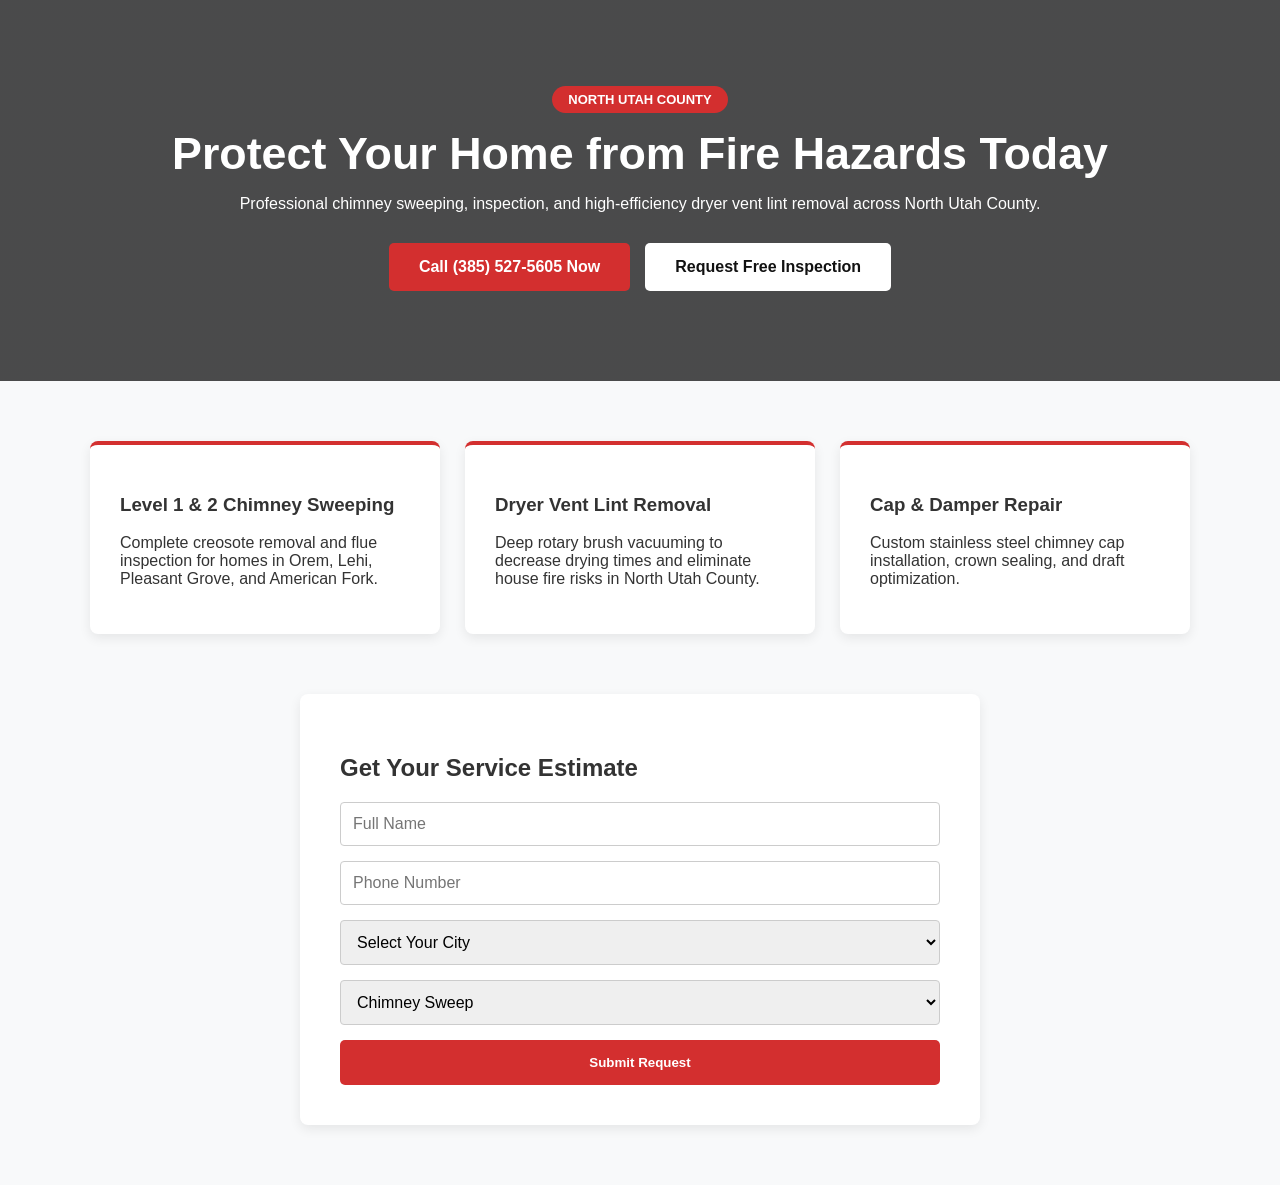
<file: index.html>
<!DOCTYPE html>
<html lang="en">
<head>
    <meta charset="UTF-8">
    <meta name="viewport" content="width=device-width, initial-scale=1.0">
    <title>Chimney Sweep & Dryer Vent Cleaning | Orem, Lehi, Pleasant Grove & American Fork</title>
    <meta charset="UTF-8">
    <meta name="viewport" content="width=device-width, initial-scale=1.0">
    
    <!-- Meta Name (SEO) -->
    <title>Certified Chimney Sweep & Dryer Vent Cleaning | Utah Services</title>
    <meta name="description" content="Professional chimney sweeping, safety inspection, and high-efficiency dryer vent lint removal across Utah County. Protect your home from fire hazards today!">
    <meta name="keywords" content="chimney sweep utah, dryer vent cleaning orem, chimney inspection lehi, vent cleaning utah county">
    <meta name="author" content="Utah Chimney & Vent Services">
    
    <!-- Theme & Mobile App Config -->
    <meta name="theme-color" content="#d32f2f">
    <meta name="apple-mobile-web-app-capable" content="yes">
    <meta name="apple-mobile-web-app-status-bar-style" content="black-translucent">
    <meta name="apple-mobile-web-app-title" content="Utah Chimney">

    <!-- Stylesheet -->
    <link rel="stylesheet" href="style.css">

    <!-- Favicon & iOS Icons -->
    <link rel="icon" type="image/x-icon" href="images/favicon.ico">
    <link rel="icon" type="image/png" sizes="192x192" href="images/favicon-192.png">
    <link rel="apple-touch-icon" sizes="180x180" href="images/apple-touch-icon.png">

    <!-- Web App Manifest -->
    <link rel="manifest" href="manifest.json">

    <!-- Open Graph (Facebook, LinkedIn, WhatsApp) -->
    <meta property="og:type" content="website">
    <meta property="og:url" content="https://northutahchimneycleaners.com">
    <meta property="og:title" content="Certified Chimney Sweep & Dryer Vent Cleaning | Utah Services">
    <meta property="og:description" content="Professional chimney sweeping, safety inspection, and high-efficiency dryer vent lint removal across Utah County.">
    <meta property="og:image" content="https://northutahchimneycleaners.com/images/chimney.png">

    <!-- Twitter Cards -->
    <meta name="twitter:card" content="summary_large_image">
    <meta name="twitter:url" content="https://northutahchimneycleaners.com">
    <meta name="twitter:title" content="Certified Chimney Sweep & Dryer Vent Cleaning | Utah Services">
    <meta name="twitter:description" content="Professional chimney sweeping, safety inspection, and high-efficiency dryer vent lint removal across Utah County.">
    <meta name="twitter:image" content="https://northutahchimneycleaners.com/images/chimney.png">

    <!-- Schema.org JSON-LD -->
    <script type="application/ld+json">
    {
      "@context": "https://schema.org",
      "@type": "HomeAndConstructionBusiness",
      "name": "Utah Chimney & Vent Services",
      "image": "https://northutahchimneycleaners.com/images/chimney.png",
      "telephone": "+1-385-527-5605",
      "url": "https://northutahchimneycleaners.com",
      "priceRange": "$$",
      "description": "Certified chimney sweep, creosote removal, and professional dryer vent lint cleaning across Utah County.",
      "areaServed": [
        { "@type": "City", "name": "Orem", "sameAs": "https://en.wikipedia.org/wiki/Orem,_Utah" },
        { "@type": "City", "name": "Lehi", "sameAs": "https://en.wikipedia.org/wiki/Lehi,_Utah" },
        { "@type": "City", "name": "Pleasant Grove", "sameAs": "https://en.wikipedia.org/wiki/Pleasant_Grove,_Utah" },
        { "@type": "City", "name": "American Fork", "sameAs": "https://en.wikipedia.org/wiki/American_Fork,_Utah" }
      ],
      "openingHoursSpecification": {
        "@type": "OpeningHoursSpecification",
        "dayOfWeek": ["Monday", "Tuesday", "Wednesday", "Thursday", "Friday", "Saturday", "Sunday"],
        "opens": "00:00",
        "closes": "23:59"
      }
    }
    </script>

    <link rel="stylesheet" href="style.css">
</head>
<body>
    <header class="hero-section">
        <div class="container">
            <span class="badge">North Utah County</span>
            <h1>Protect Your Home from Fire Hazards Today</h1>
            <p>Professional chimney sweeping, inspection, and high-efficiency dryer vent lint removal across North Utah County.</p>
            <div class="cta-group">
                <a href="tel:3855275605" class="btn-primary">Call (385) 527-5605 Now</a>
                <a href="#quote" class="btn-secondary">Request Free Inspection</a>
            </div>
        </div>
    </header>

    <section class="services-grid container">
        <div class="card">
            <h3>Level 1 & 2 Chimney Sweeping</h3>
            <p>Complete creosote removal and flue inspection for homes in Orem, Lehi, Pleasant Grove, and American Fork.</p>
        </div>
        <div class="card">
            <h3>Dryer Vent Lint Removal</h3>
            <p>Deep rotary brush vacuuming to decrease drying times and eliminate house fire risks in North Utah County.</p>
        </div>
        <div class="card">
            <h3>Cap & Damper Repair</h3>
            <p>Custom stainless steel chimney cap installation, crown sealing, and draft optimization.</p>
        </div>
    </section>

    <section id="quote" class="form-section container">
        <h2>Get Your Service Estimate</h2>
        <form id="leadForm">
            <input type="text" id="name" placeholder="Full Name" required>
            <input type="tel" id="phone" placeholder="Phone Number" required>
            <select id="city" required>
                <option value="" disabled selected>Select Your City</option>
                <option value="orem">Orem</option>
                <option value="lehi">Lehi</option>
                <option value="pleasant-grove">Pleasant Grove</option>
                <option value="american-fork">American Fork</option>
            </select>
            <select id="service">
                <option value="chimney">Chimney Sweep</option>
                <option value="dryer">Dryer Vent Cleaning</option>
                <option value="both">Both Services Bundle</option>
            </select>
            <button type="submit" class="btn-submit">Submit Request</button>
        </form>
    </section>
    <script src="script.js"></script>
</body>
</html>
</file>
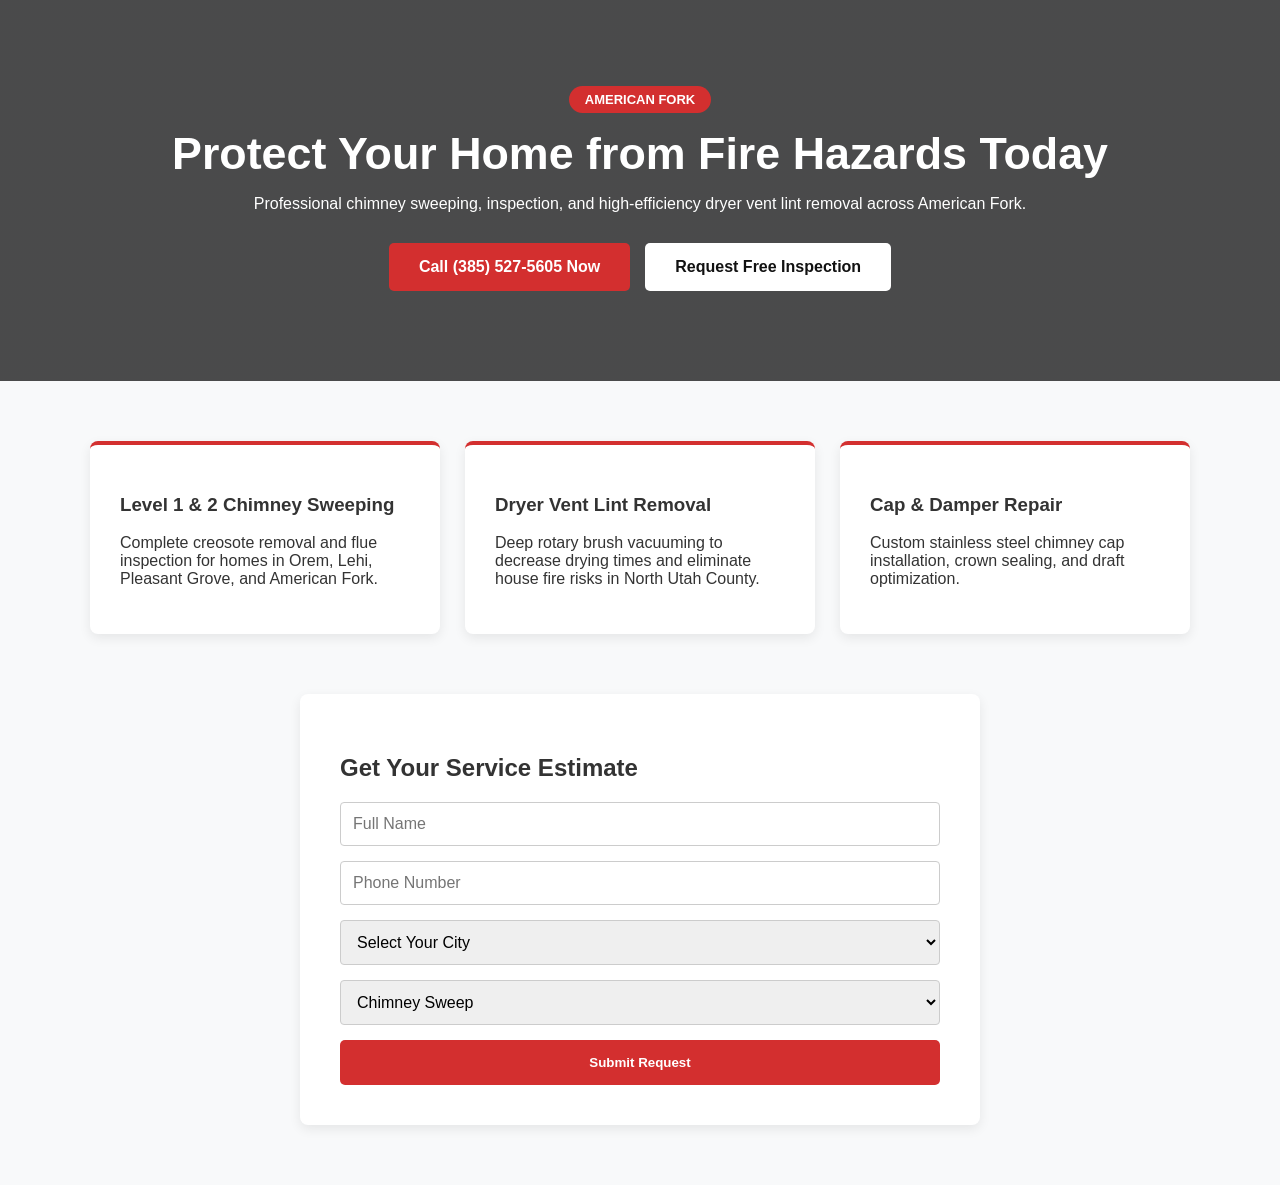
<file: vent-american-fork.html>
<!DOCTYPE html>
<html lang="en">
<head>
    <meta charset="UTF-8">
    <meta name="viewport" content="width=device-width, initial-scale=1.0">
    <title>Chimney Sweep & Dryer Vent Cleaning | Orem, Lehi, Pleasant Grove & American Fork</title>
    <meta charset="UTF-8">
    <meta name="viewport" content="width=device-width, initial-scale=1.0">
    
    <!-- Meta Name (SEO) -->
    <title>Certified Chimney Sweep & Dryer Vent Cleaning | Utah Services</title>
    <meta name="description" content="Professional chimney sweeping, safety inspection, and high-efficiency dryer vent lint removal across Utah County. Protect your home from fire hazards today!">
    <meta name="keywords" content="chimney sweep utah, dryer vent cleaning orem, chimney inspection lehi, vent cleaning utah county">
    <meta name="author" content="Utah Chimney & Vent Services">
    
    <!-- Theme & Mobile App Config -->
    <meta name="theme-color" content="#d32f2f">
    <meta name="apple-mobile-web-app-capable" content="yes">
    <meta name="apple-mobile-web-app-status-bar-style" content="black-translucent">
    <meta name="apple-mobile-web-app-title" content="Utah Chimney">

    <!-- Stylesheet -->
    <link rel="stylesheet" href="../style.css">

    <!-- Favicon & iOS Icons -->
    <link rel="icon" type="image/x-icon" href="../images/favicon.ico">
    <link rel="icon" type="image/png" sizes="192x192" href="../images/favicon-192.png">
    <link rel="apple-touch-icon" sizes="180x180" href="../apple-touch-icon.png">

    <!-- Web App Manifest -->
    <link rel="manifest" href="../manifest.json">

    <!-- Open Graph (Facebook, LinkedIn, WhatsApp) -->
    <meta property="og:type" content="website">
    <meta property="og:url" content="https://northutahchimneycleaners.com/vent-american-fork.html">
    <meta property="og:title" content="Certified Chimney Sweep & Dryer Vent Cleaning | Utah Services">
    <meta property="og:description" content="Professional chimney sweeping, safety inspection, and high-efficiency dryer vent lint removal across Utah County.">
    <meta property="og:image" content="https://northutahchimneycleaners.com/images/chimney.png">

    <!-- Twitter Cards -->
    <meta name="twitter:card" content="summary_large_image">
    <meta name="twitter:url" content="https://northutahchimneycleaners.com/vent-american-fork.html">
    <meta name="twitter:title" content="Certified Chimney Sweep & Dryer Vent Cleaning | Utah Services">
    <meta name="twitter:description" content="Professional chimney sweeping, safety inspection, and high-efficiency dryer vent lint removal across Utah County.">
    <meta name="twitter:image" content="https://northutahchimneycleaners.com/images/chimney.png">

    <!-- Schema.org JSON-LD -->
    <script type="application/ld+json">
    {
      "@context": "https://schema.org",
      "@type": "HomeAndConstructionBusiness",
      "name": "Utah Chimney & Vent Services",
      "image": "https://northutahchimneycleaners.com/images/chimney.png",
      "telephone": "+1-385-448-4939",
      "url": "https://northutahchimneycleaners.com/vent-american-fork.html",
      "priceRange": "$$",
      "description": "Certified chimney sweep, creosote removal, and professional dryer vent lint cleaning across Utah County.",
      "areaServed": [
        { "@type": "City", "name": "Orem", "sameAs": "https://en.wikipedia.org/wiki/Orem,_Utah" },
        { "@type": "City", "name": "Lehi", "sameAs": "https://en.wikipedia.org/wiki/Lehi,_Utah" },
        { "@type": "City", "name": "Pleasant Grove", "sameAs": "https://en.wikipedia.org/wiki/Pleasant_Grove,_Utah" },
        { "@type": "City", "name": "American Fork", "sameAs": "https://en.wikipedia.org/wiki/American_Fork,_Utah" }
      ],
      "openingHoursSpecification": {
        "@type": "OpeningHoursSpecification",
        "dayOfWeek": ["Monday", "Tuesday", "Wednesday", "Thursday", "Friday", "Saturday", "Sunday"],
        "opens": "00:00",
        "closes": "23:59"
      }
    }
    </script>

 
</head>
<body>
    <header class="hero-section">
        <div class="container">
            <span class="badge">American Fork</span>
            <h1>Protect Your Home from Fire Hazards Today</h1>
            <p>Professional chimney sweeping, inspection, and high-efficiency dryer vent lint removal across American Fork.</p>
            <div class="cta-group">
                <a href="tel:3855275605" class="btn-primary">Call (385) 527-5605 Now</a>
                <a href="#quote" class="btn-secondary">Request Free Inspection</a>
            </div>
        </div>
    </header>

    <section class="services-grid container">
        <div class="card">
            <h3>Level 1 & 2 Chimney Sweeping</h3>
            <p>Complete creosote removal and flue inspection for homes in Orem, Lehi, Pleasant Grove, and American Fork.</p>
        </div>
        <div class="card">
            <h3>Dryer Vent Lint Removal</h3>
            <p>Deep rotary brush vacuuming to decrease drying times and eliminate house fire risks in North Utah County.</p>
        </div>
        <div class="card">
            <h3>Cap & Damper Repair</h3>
            <p>Custom stainless steel chimney cap installation, crown sealing, and draft optimization.</p>
        </div>
    </section>

    <section id="quote" class="form-section container">
        <h2>Get Your Service Estimate</h2>
        <form id="leadForm">
            <input type="text" id="name" placeholder="Full Name" required>
            <input type="tel" id="phone" placeholder="Phone Number" required>
            <select id="city" required>
                <option value="" disabled selected>Select Your City</option>
                <option value="orem">Orem</option>
                <option value="lehi">Lehi</option>
                <option value="pleasant-grove">Pleasant Grove</option>
                <option value="american-fork">American Fork</option>
            </select>
            <select id="service">
                <option value="chimney">Chimney Sweep</option>
                <option value="dryer">Dryer Vent Cleaning</option>
                <option value="both">Both Services Bundle</option>
            </select>
            <button type="submit" class="btn-submit">Submit Request</button>
        </form>
    </section>
    <script src="../script.js"></script>
</body>
</html>
</file>
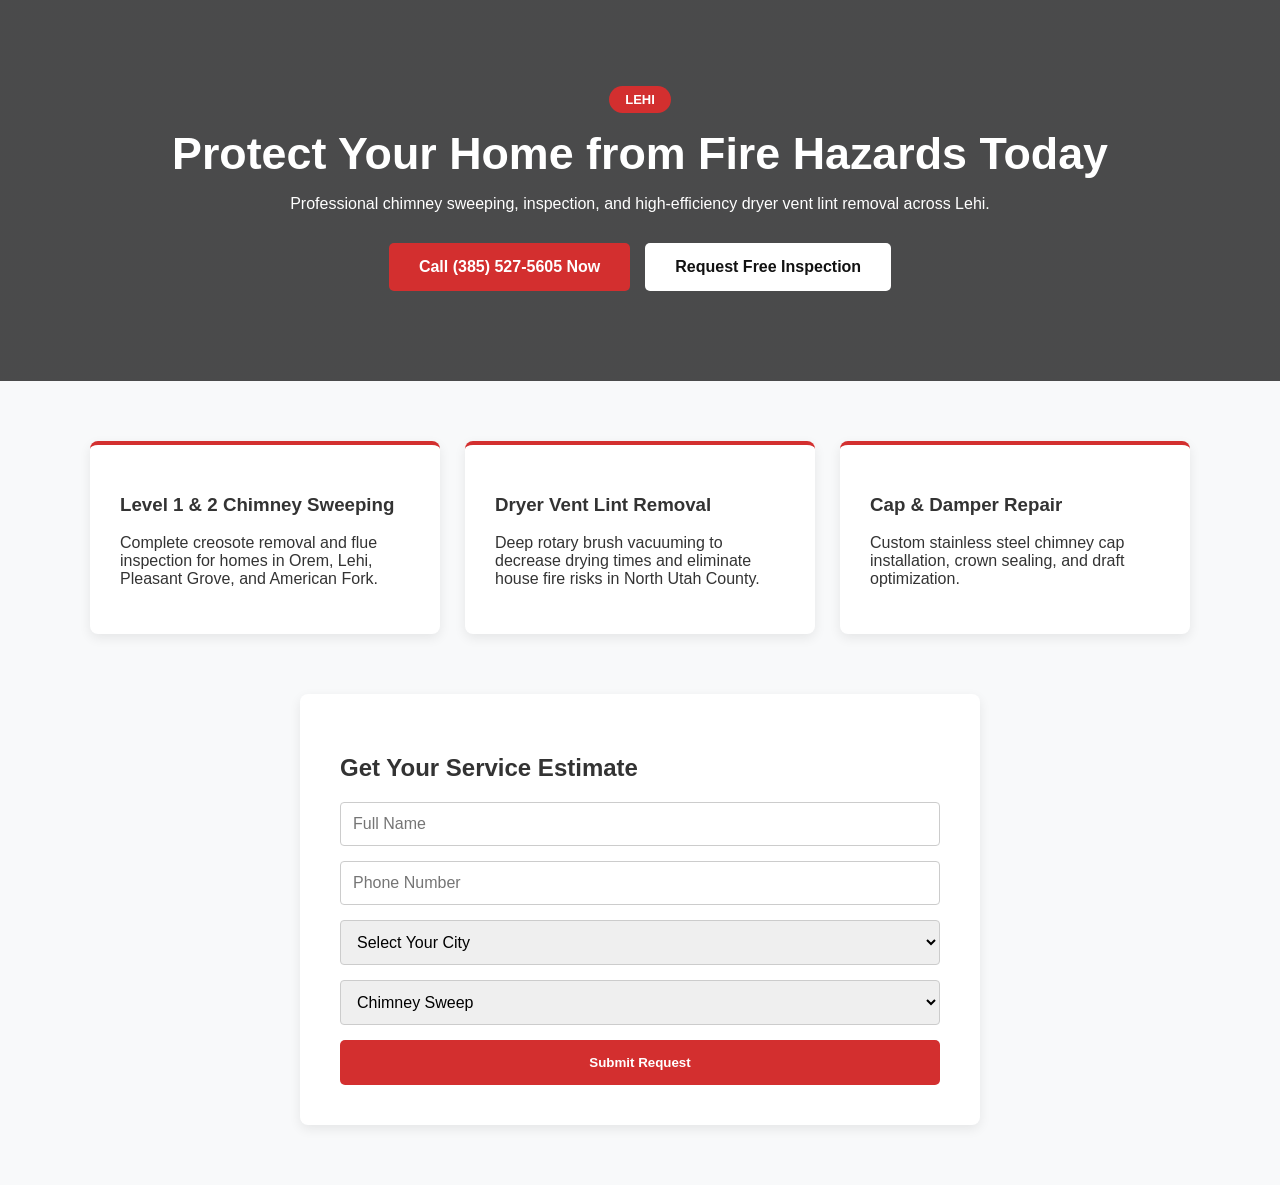
<file: vent-lehi.html>
<!DOCTYPE html>
<html lang="en">
<head>
    <meta charset="UTF-8">
    <meta name="viewport" content="width=device-width, initial-scale=1.0">
    <title>Chimney Sweep & Dryer Vent Cleaning | Orem, Lehi, Pleasant Grove & American Fork</title>
    <meta charset="UTF-8">
    <meta name="viewport" content="width=device-width, initial-scale=1.0">
    
    <!-- Meta Name (SEO) -->
    <title>Certified Chimney Sweep & Dryer Vent Cleaning | Utah Services</title>
    <meta name="description" content="Professional chimney sweeping, safety inspection, and high-efficiency dryer vent lint removal across Utah County. Protect your home from fire hazards today!">
    <meta name="keywords" content="chimney sweep utah, dryer vent cleaning orem, chimney inspection lehi, vent cleaning utah county">
    <meta name="author" content="Utah Chimney & Vent Services">
    
    <!-- Theme & Mobile App Config -->
    <meta name="theme-color" content="#d32f2f">
    <meta name="apple-mobile-web-app-capable" content="yes">
    <meta name="apple-mobile-web-app-status-bar-style" content="black-translucent">
    <meta name="apple-mobile-web-app-title" content="Utah Chimney">

    <!-- Stylesheet -->
    <link rel="stylesheet" href="../style.css">

    <!-- Favicon & iOS Icons -->
    <link rel="icon" type="image/x-icon" href="../images/favicon.ico">
    <link rel="icon" type="image/png" sizes="192x192" href="../images/favicon-192.png">
    <link rel="apple-touch-icon" sizes="180x180" href="../images/apple-touch-icon.png">

    <!-- Web App Manifest -->
    <link rel="manifest" href="../manifest.json">

    <!-- Open Graph (Facebook, LinkedIn, WhatsApp) -->
    <meta property="og:type" content="website">
    <meta property="og:url" content="https://northutahchimneycleaners.com/vent-lehi.html">
    <meta property="og:title" content="Certified Chimney Sweep & Dryer Vent Cleaning | Utah Services">
    <meta property="og:description" content="Professional chimney sweeping, safety inspection, and high-efficiency dryer vent lint removal across Utah County.">
    <meta property="og:image" content="https://northutahchimneycleaners.com/images/chimney.png">

    <!-- Twitter Cards -->
    <meta name="twitter:card" content="summary_large_image">
    <meta name="twitter:url" content="https://northutahchimneycleaners.com/vent-lehi.html">
    <meta name="twitter:title" content="Certified Chimney Sweep & Dryer Vent Cleaning | Utah Services">
    <meta name="twitter:description" content="Professional chimney sweeping, safety inspection, and high-efficiency dryer vent lint removal across Utah County.">
    <meta name="twitter:image" content="https://northutahchimneycleaners
    .com/images/chimney.png">

    <!-- Schema.org JSON-LD -->
    <script type="application/ld+json">
    {
      "@context": "https://schema.org",
      "@type": "HomeAndConstructionBusiness",
      "name": "Utah Chimney & Vent Services",
      "image": "https://northutahchimneycleaners.com/images/chimney.png",
      "telephone": "+1-385-527-5605",
      "url": "https://northutahchimneycleaners.com/vent-lehi.html",
      "priceRange": "$$",
      "description": "Certified chimney sweep, creosote removal, and professional dryer vent lint cleaning across Utah County.",
      "areaServed": [
        { "@type": "City", "name": "Orem", "sameAs": "https://en.wikipedia.org/wiki/Orem,_Utah" },
        { "@type": "City", "name": "Lehi", "sameAs": "https://en.wikipedia.org/wiki/Lehi,_Utah" },
        { "@type": "City", "name": "Pleasant Grove", "sameAs": "https://en.wikipedia.org/wiki/Pleasant_Grove,_Utah" },
        { "@type": "City", "name": "American Fork", "sameAs": "https://en.wikipedia.org/wiki/American_Fork,_Utah" }
      ],
      "openingHoursSpecification": {
        "@type": "OpeningHoursSpecification",
        "dayOfWeek": ["Monday", "Tuesday", "Wednesday", "Thursday", "Friday", "Saturday", "Sunday"],
        "opens": "00:00",
        "closes": "23:59"
      }
    }
    </script>


</head>
<body>
    <header class="hero-section">
        <div class="container">
            <span class="badge">Lehi</span>
            <h1>Protect Your Home from Fire Hazards Today</h1>
            <p>Professional chimney sweeping, inspection, and high-efficiency dryer vent lint removal across Lehi.</p>
            <div class="cta-group">
                <a href="tel:3855275605" class="btn-primary">Call (385) 527-5605 Now</a>
                <a href="#quote" class="btn-secondary">Request Free Inspection</a>
            </div>
        </div>
    </header>

    <section class="services-grid container">
        <div class="card">
            <h3>Level 1 & 2 Chimney Sweeping</h3>
            <p>Complete creosote removal and flue inspection for homes in Orem, Lehi, Pleasant Grove, and American Fork.</p>
        </div>
        <div class="card">
            <h3>Dryer Vent Lint Removal</h3>
            <p>Deep rotary brush vacuuming to decrease drying times and eliminate house fire risks in North Utah County.</p>
        </div>
        <div class="card">
            <h3>Cap & Damper Repair</h3>
            <p>Custom stainless steel chimney cap installation, crown sealing, and draft optimization.</p>
        </div>
    </section>

    <section id="quote" class="form-section container">
        <h2>Get Your Service Estimate</h2>
        <form id="leadForm">
            <input type="text" id="name" placeholder="Full Name" required>
            <input type="tel" id="phone" placeholder="Phone Number" required>
            <select id="city" required>
                <option value="" disabled selected>Select Your City</option>
                <option value="orem">Orem</option>
                <option value="lehi">Lehi</option>
                <option value="pleasant-grove">Pleasant Grove</option>
                <option value="american-fork">American Fork</option>
            </select>
            <select id="service">
                <option value="chimney">Chimney Sweep</option>
                <option value="dryer">Dryer Vent Cleaning</option>
                <option value="both">Both Services Bundle</option>
            </select>
            <button type="submit" class="btn-submit">Submit Request</button>
        </form>
    </section>
    <script src="script.js"></script>
</body>
</html>
</file>
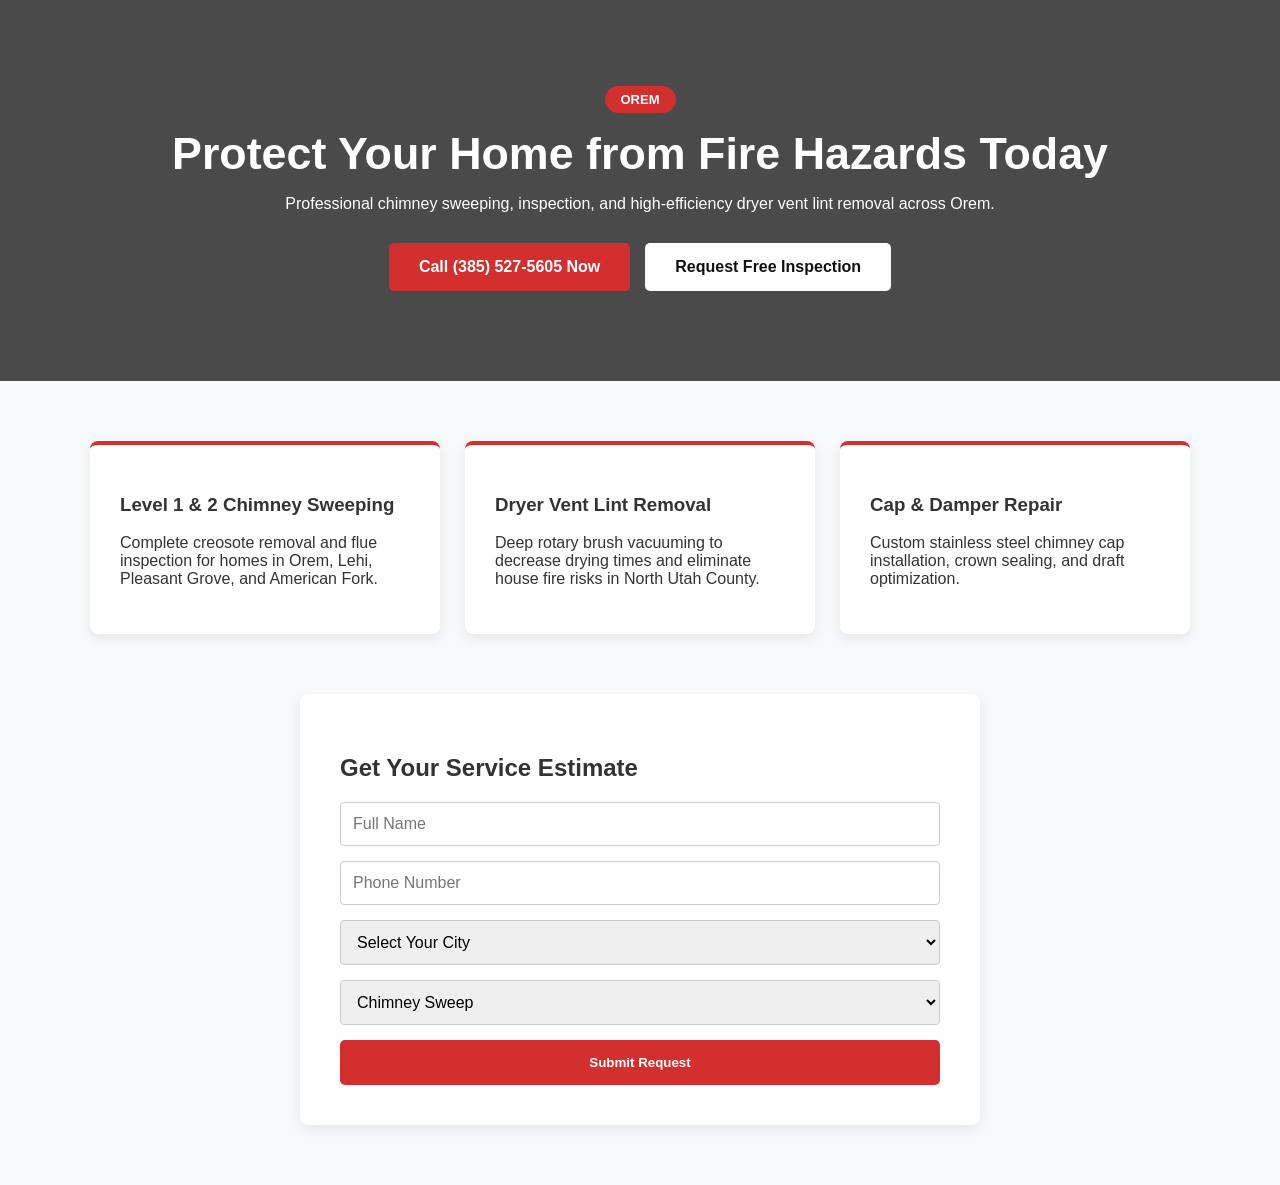
<file: vent-orem.html>
<!DOCTYPE html>
<html lang="en">
<head>
    <meta charset="UTF-8">
    <meta name="viewport" content="width=device-width, initial-scale=1.0">
    <title>Chimney Sweep & Dryer Vent Cleaning | Orem, Lehi, Pleasant Grove & American Fork</title>
    <meta charset="UTF-8">
    <meta name="viewport" content="width=device-width, initial-scale=1.0">
    
    <!-- Meta Name (SEO) -->
    <title>Certified Chimney Sweep & Dryer Vent Cleaning | Utah Services</title>
    <meta name="description" content="Professional chimney sweeping, safety inspection, and high-efficiency dryer vent lint removal across Utah County. Protect your home from fire hazards today!">
    <meta name="keywords" content="chimney sweep utah, dryer vent cleaning orem, chimney inspection lehi, vent cleaning utah county">
    <meta name="author" content="Utah Chimney & Vent Services">
    
    <!-- Theme & Mobile App Config -->
    <meta name="theme-color" content="#d32f2f">
    <meta name="apple-mobile-web-app-capable" content="yes">
    <meta name="apple-mobile-web-app-status-bar-style" content="black-translucent">
    <meta name="apple-mobile-web-app-title" content="Utah Chimney">

    <!-- Stylesheet -->
    <link rel="stylesheet" href="../style.css">

    <!-- Favicon & iOS Icons -->
    <link rel="icon" type="image/x-icon" href="../images/favicon.ico">
    <link rel="icon" type="image/png" sizes="192x192" href="../images/favicon-192.png">
    <link rel="apple-touch-icon" sizes="180x180" href="../images/apple-touch-icon.png">

    <!-- Web App Manifest -->
    <link rel="manifest" href="../manifest.json">

    <!-- Open Graph (Facebook, LinkedIn, WhatsApp) -->
    <meta property="og:type" content="website">
    <meta property="og:url" content="https://northutahchimneycleaners.com/vent-orem.html">
    <meta property="og:title" content="Certified Chimney Sweep & Dryer Vent Cleaning | Utah Services">
    <meta property="og:description" content="Professional chimney sweeping, safety inspection, and high-efficiency dryer vent lint removal across Utah County.">
    <meta property="og:image" content="https://northutahchimneycleaners.com/images/chimney.png">

    <!-- Twitter Cards -->
    <meta name="twitter:card" content="summary_large_image">
    <meta name="twitter:url" content="https://northutahchimneycleaners.com/vent-orem.html">
    <meta name="twitter:title" content="Certified Chimney Sweep & Dryer Vent Cleaning | Utah Services">
    <meta name="twitter:description" content="Professional chimney sweeping, safety inspection, and high-efficiency dryer vent lint removal across Utah County.">
    <meta name="twitter:image" content="https://northutahchimneycleaners.com/images/chimney.png">

    <!-- Schema.org JSON-LD -->
    <script type="application/ld+json">
    {
      "@context": "https://schema.org",
      "@type": "HomeAndConstructionBusiness",
      "name": "Utah Chimney & Vent Services",
      "image": "https://northutahchimneycleaners.com/images/chimney.png",
      "telephone": "+1-385-527-5605",
      "url": "https://northutahchimneycleaners.com/vent-orem.html",
      "priceRange": "$$",
      "description": "Certified chimney sweep, creosote removal, and professional dryer vent lint cleaning across Utah County.",
      "areaServed": [
        { "@type": "City", "name": "Orem", "sameAs": "https://en.wikipedia.org/wiki/Orem,_Utah" },
        { "@type": "City", "name": "Lehi", "sameAs": "https://en.wikipedia.org/wiki/Lehi,_Utah" },
        { "@type": "City", "name": "Pleasant Grove", "sameAs": "https://en.wikipedia.org/wiki/Pleasant_Grove,_Utah" },
        { "@type": "City", "name": "American Fork", "sameAs": "https://en.wikipedia.org/wiki/American_Fork,_Utah" }
      ],
      "openingHoursSpecification": {
        "@type": "OpeningHoursSpecification",
        "dayOfWeek": ["Monday", "Tuesday", "Wednesday", "Thursday", "Friday", "Saturday", "Sunday"],
        "opens": "00:00",
        "closes": "23:59"
      }
    }
    </script>


</head>
<body>
    <header class="hero-section">
        <div class="container">
            <span class="badge">Orem</span>
            <h1>Protect Your Home from Fire Hazards Today</h1>
            <p>Professional chimney sweeping, inspection, and high-efficiency dryer vent lint removal across Orem.</p>
            <div class="cta-group">
                <a href="tel:3855275605" class="btn-primary">Call (385) 527-5605 Now</a>
                <a href="#quote" class="btn-secondary">Request Free Inspection</a>
            </div>
        </div>
    </header>

    <section class="services-grid container">
        <div class="card">
            <h3>Level 1 & 2 Chimney Sweeping</h3>
            <p>Complete creosote removal and flue inspection for homes in Orem, Lehi, Pleasant Grove, and American Fork.</p>
        </div>
        <div class="card">
            <h3>Dryer Vent Lint Removal</h3>
            <p>Deep rotary brush vacuuming to decrease drying times and eliminate house fire risks in North Utah County.</p>
        </div>
        <div class="card">
            <h3>Cap & Damper Repair</h3>
            <p>Custom stainless steel chimney cap installation, crown sealing, and draft optimization.</p>
        </div>
    </section>

    <section id="quote" class="form-section container">
        <h2>Get Your Service Estimate</h2>
        <form id="leadForm">
            <input type="text" id="name" placeholder="Full Name" required>
            <input type="tel" id="phone" placeholder="Phone Number" required>
            <select id="city" required>
                <option value="" disabled selected>Select Your City</option>
                <option value="orem">Orem</option>
                <option value="lehi">Lehi</option>
                <option value="pleasant-grove">Pleasant Grove</option>
                <option value="american-fork">American Fork</option>
            </select>
            <select id="service">
                <option value="chimney">Chimney Sweep</option>
                <option value="dryer">Dryer Vent Cleaning</option>
                <option value="both">Both Services Bundle</option>
            </select>
            <button type="submit" class="btn-submit">Submit Request</button>
        </form>
    </section>
    <script src="../script.js"></script>
</body>
</html>
</file>
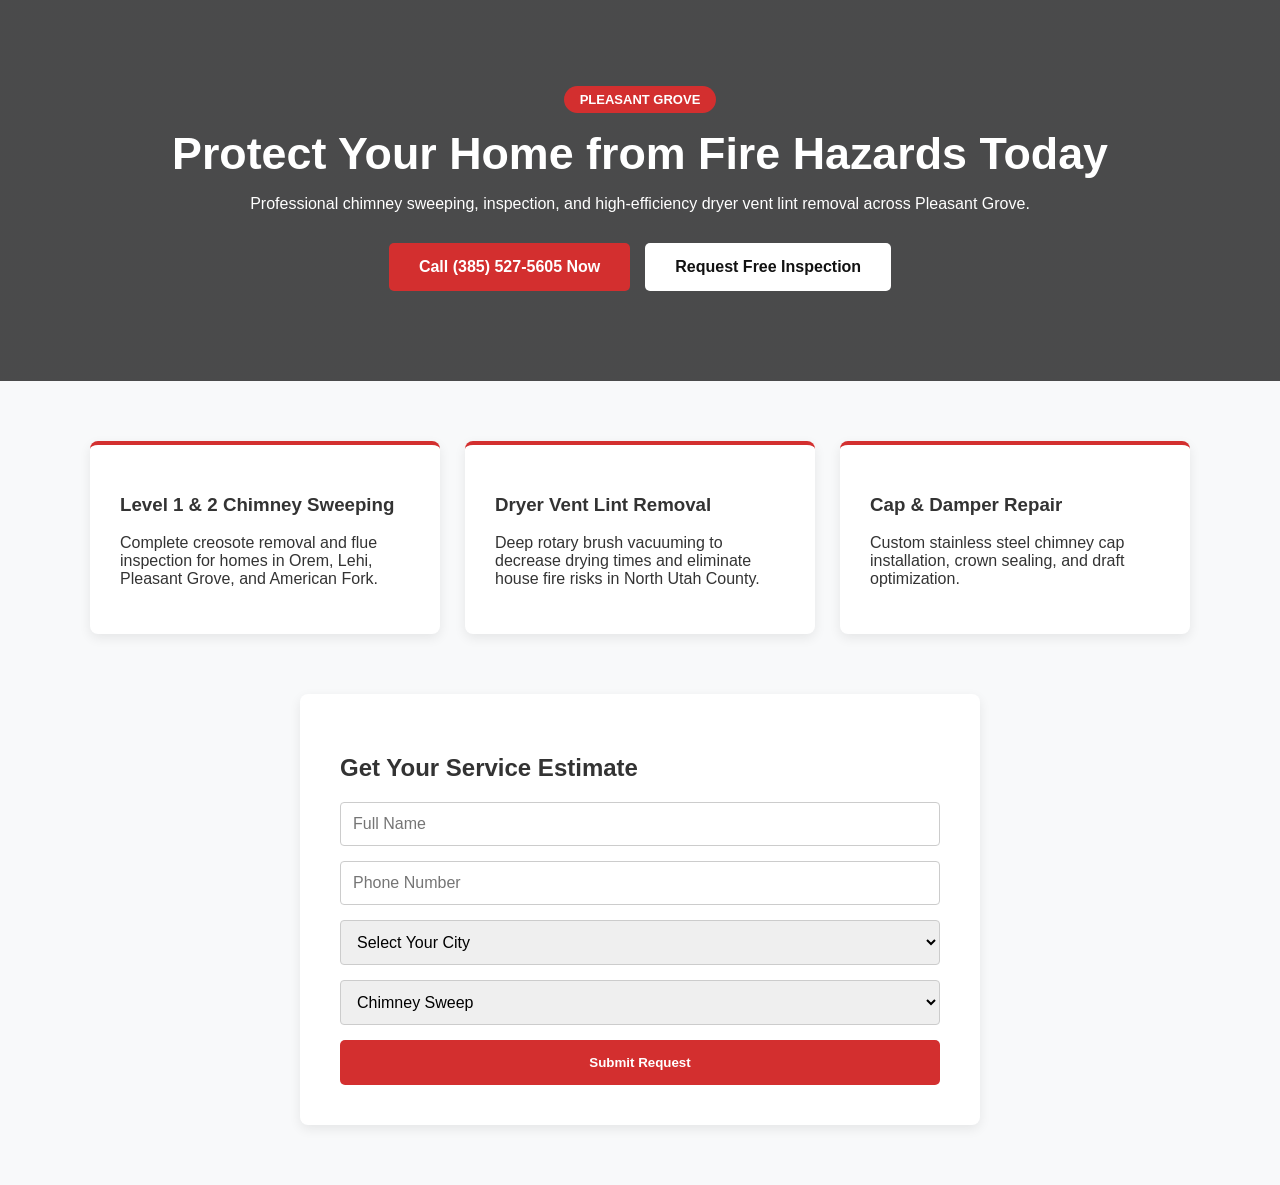
<file: vent-pleasant-grove.html>
<!DOCTYPE html>
<html lang="en">
<head>
    <meta charset="UTF-8">
    <meta name="viewport" content="width=device-width, initial-scale=1.0">
    <title>Chimney Sweep & Dryer Vent Cleaning | Orem, Lehi, Pleasant Grove & American Fork</title>
    <meta charset="UTF-8">
    <meta name="viewport" content="width=device-width, initial-scale=1.0">
    
    <!-- Meta Name (SEO) -->
    <title>Certified Chimney Sweep & Dryer Vent Cleaning | Utah Services</title>
    <meta name="description" content="Professional chimney sweeping, safety inspection, and high-efficiency dryer vent lint removal across Utah County. Protect your home from fire hazards today!">
    <meta name="keywords" content="chimney sweep utah, dryer vent cleaning orem, chimney inspection lehi, vent cleaning utah county">
    <meta name="author" content="Utah Chimney & Vent Services">
    
    <!-- Theme & Mobile App Config -->
    <meta name="theme-color" content="#d32f2f">
    <meta name="apple-mobile-web-app-capable" content="yes">
    <meta name="apple-mobile-web-app-status-bar-style" content="black-translucent">
    <meta name="apple-mobile-web-app-title" content="Utah Chimney">

    <!-- Stylesheet -->
    <link rel="stylesheet" href="../style.css">

    <!-- Favicon & iOS Icons -->
    <link rel="icon" type="image/x-icon" href="../images/favicon.ico">
    <link rel="icon" type="image/png" sizes="192x192" href="../images/favicon-192.png">
    <link rel="apple-touch-icon" sizes="180x180" href="../images/apple-touch-icon.png">

    <!-- Web App Manifest -->
    <link rel="manifest" href="../manifest.json">

    <!-- Open Graph (Facebook, LinkedIn, WhatsApp) -->
    <meta property="og:type" content="website">
    <meta property="og:url" content="https://northutahchimneycleaners.com/vent-pleasant-grove.html">
    <meta property="og:title" content="Certified Chimney Sweep & Dryer Vent Cleaning | Utah Services">
    <meta property="og:description" content="Professional chimney sweeping, safety inspection, and high-efficiency dryer vent lint removal across Utah County.">
    <meta property="og:image" content="https://northutahchimneycleaners.com/images/chimney.png">

    <!-- Twitter Cards -->
    <meta name="twitter:card" content="summary_large_image">
    <meta name="twitter:url" content="https://northutahchimneycleaners.com/vent-pleasant-grove.html">
    <meta name="twitter:title" content="Certified Chimney Sweep & Dryer Vent Cleaning | Utah Services">
    <meta name="twitter:description" content="Professional chimney sweeping, safety inspection, and high-efficiency dryer vent lint removal across Utah County.">
    <meta name="twitter:image" content="https://northutahchimneycleaners.com/images/chimney.png">

    <!-- Schema.org JSON-LD -->
    <script type="application/ld+json">
    {
      "@context": "https://schema.org",
      "@type": "HomeAndConstructionBusiness",
      "name": "Utah Chimney & Vent Services",
      "image": "https://northutahchimneycleaners.com/images/chimney.png",
      "telephone": "+1-385-527-5605",
      "url": "https://northutahchimneycleaners.com/vent-pleasant-grove.html",
      "priceRange": "$$",
      "description": "Certified chimney sweep, creosote removal, and professional dryer vent lint cleaning across Utah County.",
      "areaServed": [
        { "@type": "City", "name": "Orem", "sameAs": "https://en.wikipedia.org/wiki/Orem,_Utah" },
        { "@type": "City", "name": "Lehi", "sameAs": "https://en.wikipedia.org/wiki/Lehi,_Utah" },
        { "@type": "City", "name": "Pleasant Grove", "sameAs": "https://en.wikipedia.org/wiki/Pleasant_Grove,_Utah" },
        { "@type": "City", "name": "American Fork", "sameAs": "https://en.wikipedia.org/wiki/American_Fork,_Utah" }
      ],
      "openingHoursSpecification": {
        "@type": "OpeningHoursSpecification",
        "dayOfWeek": ["Monday", "Tuesday", "Wednesday", "Thursday", "Friday", "Saturday", "Sunday"],
        "opens": "00:00",
        "closes": "23:59"
      }
    }
    </script>


</head>
<body>
    <header class="hero-section">
        <div class="container">
            <span class="badge">Pleasant Grove</span>
            <h1>Protect Your Home from Fire Hazards Today</h1>
            <p>Professional chimney sweeping, inspection, and high-efficiency dryer vent lint removal across Pleasant Grove.</p>
            <div class="cta-group">
                <a href="tel:3855275605" class="btn-primary">Call (385) 527-5605 Now</a>
                <a href="#quote" class="btn-secondary">Request Free Inspection</a>
            </div>
        </div>
    </header>

    <section class="services-grid container">
        <div class="card">
            <h3>Level 1 & 2 Chimney Sweeping</h3>
            <p>Complete creosote removal and flue inspection for homes in Orem, Lehi, Pleasant Grove, and American Fork.</p>
        </div>
        <div class="card">
            <h3>Dryer Vent Lint Removal</h3>
            <p>Deep rotary brush vacuuming to decrease drying times and eliminate house fire risks in North Utah County.</p>
        </div>
        <div class="card">
            <h3>Cap & Damper Repair</h3>
            <p>Custom stainless steel chimney cap installation, crown sealing, and draft optimization.</p>
        </div>
    </section>

    <section id="quote" class="form-section container">
        <h2>Get Your Service Estimate</h2>
        <form id="leadForm">
            <input type="text" id="name" placeholder="Full Name" required>
            <input type="tel" id="phone" placeholder="Phone Number" required>
            <select id="city" required>
                <option value="" disabled selected>Select Your City</option>
                <option value="orem">Orem</option>
                <option value="lehi">Lehi</option>
                <option value="pleasant-grove">Pleasant Grove</option>
                <option value="american-fork">American Fork</option>
            </select>
            <select id="service">
                <option value="chimney">Chimney Sweep</option>
                <option value="dryer">Dryer Vent Cleaning</option>
                <option value="both">Both Services Bundle</option>
            </select>
            <button type="submit" class="btn-submit">Submit Request</button>
        </form>
    </section>
    <script src="../script.js"></script>
</body>
</html>
</file>
<file: style.css>
:root {
    --primary-color: #d32f2f;
    --dark-bg: #1c1c1c;
    --light-bg: #f8f9fa;
    --text-color: #333333;
}

body {
    margin: 0;
    font-family: 'Segoe UI', Tahoma, Geneva, Verdana, sans-serif;
    color: var(--text-color);
    background-color: var(--light-bg);
}

.container {
    max-width: 1100px;
    margin: 0 auto;
    padding: 0 20px;
}

.hero-section {
    background: linear-gradient(rgba(0,0,0,0.7), rgba(0,0,0,0.7)), url('https://images.unsplash.com/photo-1542314831-068cd1dbfeeb?auto=format&fit=crop&w=1200&q=80') center/cover;
    color: #ffffff;
    text-align: center;
    padding: 90px 20px;
}

.badge {
    background-color: var(--primary-color);
    color: white;
    padding: 6px 16px;
    font-weight: bold;
    border-radius: 20px;
    text-transform: uppercase;
    font-size: 13px;
}

.hero-section h1 { font-size: 2.8rem; margin: 20px 0 10px; }

.cta-group {
    margin-top: 30px;
    display: flex;
    justify-content: center;
    gap: 15px;
}

.btn-primary, .btn-secondary, .btn-submit {
    padding: 15px 30px;
    text-decoration: none;
    font-weight: bold;
    border-radius: 5px;
    display: inline-block;
    cursor: pointer;
    border: none;
}

.btn-primary, .btn-submit { background-color: var(--primary-color); color: white; }
.btn-secondary { background-color: #ffffff; color: #111; }

.services-grid {
    display: grid;
    grid-template-columns: repeat(auto-fit, minmax(300px, 1fr));
    gap: 25px;
    margin: 60px auto;
}

.card {
    background: white;
    padding: 30px;
    border-radius: 8px;
    box-shadow: 0 4px 12px rgba(0,0,0,0.08);
    border-top: 4px solid var(--primary-color);
}

.form-section {
    background: white;
    padding: 40px;
    border-radius: 8px;
    margin-bottom: 60px;
    max-width: 600px;
    box-shadow: 0 4px 12px rgba(0,0,0,0.08);
}

form { display: flex; flex-direction: column; gap: 15px; }

input, select {
    padding: 12px;
    border: 1px solid #ccc;
    border-radius: 4px;
    font-size: 16px;
}
</file>
